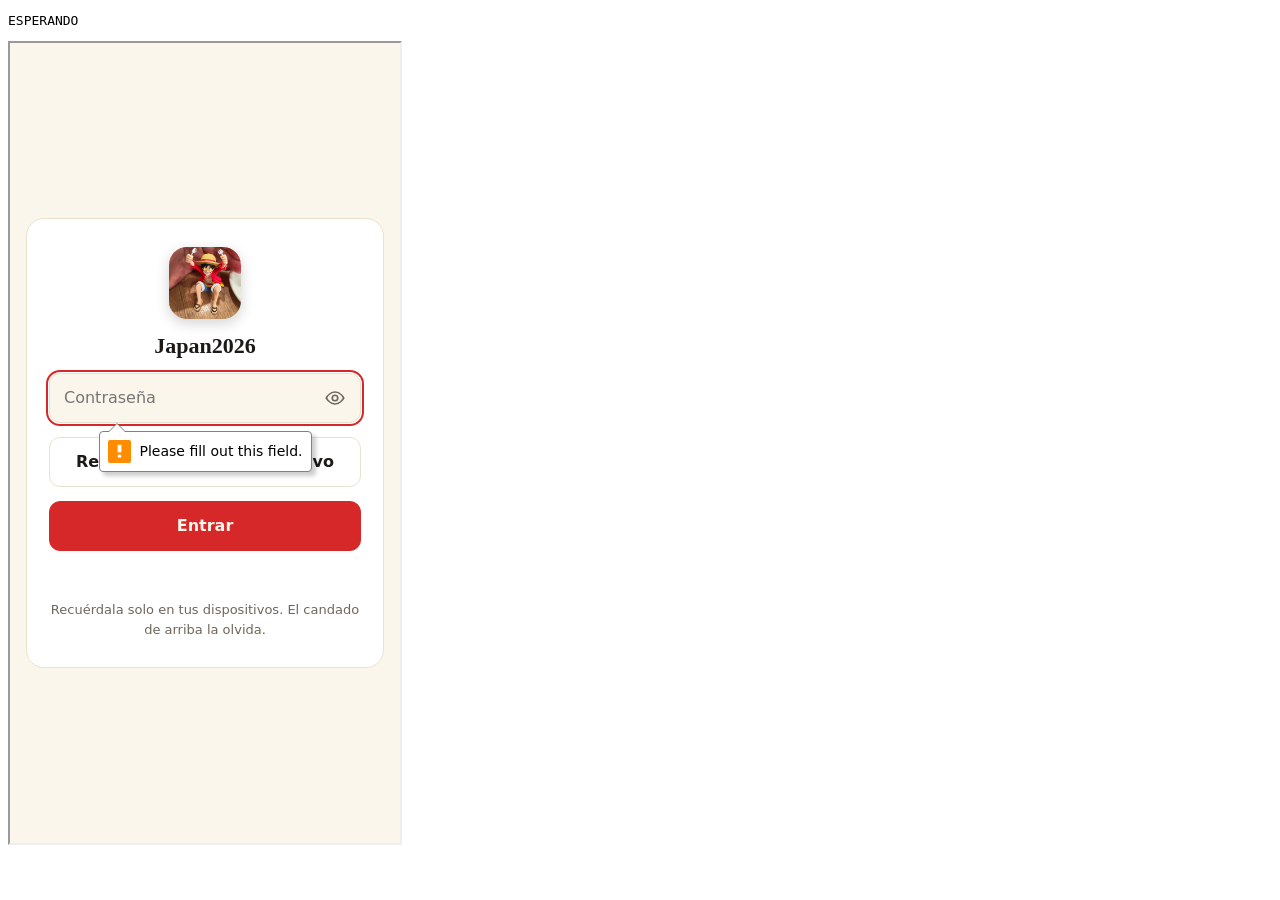
<file: tests/cerradura.html>
<!DOCTYPE html>
<!-- Prueba de la página cifrada (la lanza tests/cerradura.js): abre ../index.html y, según ?modo=:
     buena    → la contraseña buena abre la app (una sola, sin restos de la cerradura)
     mala     → una contraseña errónea no entra
     recordar → con «Recordar», al recargar se abre sola y bien
     invitado → la contraseña de invitado abre la app sin billetes, sin Drive y sin base de datos
     Envía el resultado a /resultado. -->
<html><head><meta charset="utf-8"></head><body>
<pre id="out">ESPERANDO</pre>
<iframe id="f" src="../index.html" style="width:390px;height:800px"></iframe>
<script>
const q = new URLSearchParams(location.search);
const modo = q.get('modo');
const out = document.getElementById('out');
const f = document.getElementById('f');
const d = () => f.contentDocument;
const wait = (cond, ms) => new Promise((ok, ko) => {
  const t0 = Date.now();
  (function loop() {
    let si = false;
    try { si = cond(); } catch {}
    if (si) ok(); else if (Date.now() - t0 > ms) ko(new Error('tiempo')); else setTimeout(loop, 100);
  })();
});
const cargado = () => new Promise(resolve => { f.onload = () => { f.onload = null; resolve(); }; });

// La app está bien si hay calendario, una sola cabecera y nada de la cerradura.
function appBien() {
  const tops = d().querySelectorAll('.top').length, cerradura = d().getElementById('cerradura');
  const dias = d().querySelectorAll('.cel.viaje').length;
  if (tops !== 1 || cerradura || !dias) throw new Error(`app rota: ${tops} cabeceras, cerradura=${!!cerradura}, ${dias} días`);
  return `${dias} días`;
}

async function entrar(pass, recordar) {
  d().getElementById('pass').value = pass;
  if (recordar) d().getElementById('recordar').click();
  d().getElementById('entrar').click();
}

(async () => {
  try {
    try { localStorage.removeItem('viaje:clave'); } catch {}
    await cargado();
    if (modo === 'mala') {
      await entrar('otra cosa');
      await wait(() => d().getElementById('msg').textContent, 20000);
      out.textContent = 'OK mala: ' + d().getElementById('msg').textContent;
    } else if (modo === 'recordar') {
      await entrar(q.get('pass'), true);
      await wait(() => d().querySelector('.mes'), 20000);
      appBien();
      const recarga = cargado();
      f.contentWindow.location.reload();
      await recarga;
      await wait(() => d().querySelector('.mes'), 20000);
      await new Promise(r => setTimeout(r, 1500));
      out.textContent = 'OK recordar: al recargar se abre sola, ' + appBien();
      try { localStorage.removeItem('viaje:clave'); } catch {}
    } else if (modo === 'invitado') {
      await entrar(q.get('pass'));
      await wait(() => d().querySelector('.mes'), 20000);
      await new Promise(r => setTimeout(r, 500));
      const tieneBilletes = !!d().querySelector('[data-nav="billetes"]');
      const texto = d().documentElement.innerHTML;
      const fuga = /drive\.google\.com|firebasedatabase|data:image\/png/.test(texto) || false
        ? null : Object.keys(f.contentWindow.eval('ARCHIVOS')).filter(k => k.startsWith('billetes/'));
      if (tieneBilletes) throw new Error('el invitado ve la pestaña de billetes');
      if (/drive\.google\.com|firebasedatabase/.test(texto)) throw new Error('el invitado tiene enlaces de Drive o de la base de datos');
      if (f.contentWindow.eval('Datos.V.billetes').length) throw new Error('el invitado tiene billetes en los datos');
      if (!Object.keys(f.contentWindow.eval('ARCHIVOS')).some(k => k.startsWith('mapas/'))) throw new Error('el invitado no tiene mapas');
      if (fuga && fuga.length) throw new Error('el invitado tiene archivos de billetes');
      f.contentWindow.location.hash = '#/billetes/pase-west';
      await new Promise(r => setTimeout(r, 400));
      if (d().querySelector('.billete-caja, .reparto')) throw new Error('el invitado puede abrir un billete');
      out.textContent = 'OK invitado: ' + appBien() + ', sin billetes ni Drive';
    } else {
      await entrar(q.get('pass'));
      await wait(() => d().querySelector('.mes'), 20000);
      await new Promise(r => setTimeout(r, 500));
      const arch = Object.keys(f.contentWindow.eval('ARCHIVOS'));
      if (!arch.some(k => k.startsWith('mapas/')) || !arch.some(k => k.startsWith('billetes/'))) throw new Error('faltan mapas o billetes');
      // Cada día y cada billete se pintan bien con una persona elegida (cada una, por turnos).
      const w = f.contentWindow;
      const grupo = w.eval('Datos.V.grupo');
      const fechas = w.eval('Datos.dias.map(d => d.fecha)');
      for (let i = 0; i < fechas.length; i++) {
        w.localStorage.setItem('viaje:soy', grupo[i % grupo.length]);
        w.location.hash = '#/dia/' + fechas[i];
        await new Promise(r => setTimeout(r, 120));
        if (!d().querySelector('.dia .plan')) throw new Error('el día ' + fechas[i] + ' sale en blanco como ' + grupo[i % grupo.length]);
      }
      for (const b of w.eval('Datos.V.billetes.map(b => b.id)')) {
        w.location.hash = '#/billetes/' + b;
        await new Promise(r => setTimeout(r, 120));
        if (!d().querySelector('.screen h1')) throw new Error('el billete ' + b + ' sale en blanco');
      }
      w.localStorage.removeItem('viaje:soy');
      w.location.hash = '#/';
      await new Promise(r => setTimeout(r, 300));
      out.textContent = 'OK buena: ' + appBien() + ', con mapas y billetes; ' + fechas.length + ' días con persona elegida';
    }
  } catch (e) { out.textContent = 'FALLO ' + modo + ': ' + e.message; }
  fetch('/resultado', { method: 'POST', body: out.textContent });
})();
</script></body></html>
</file>
